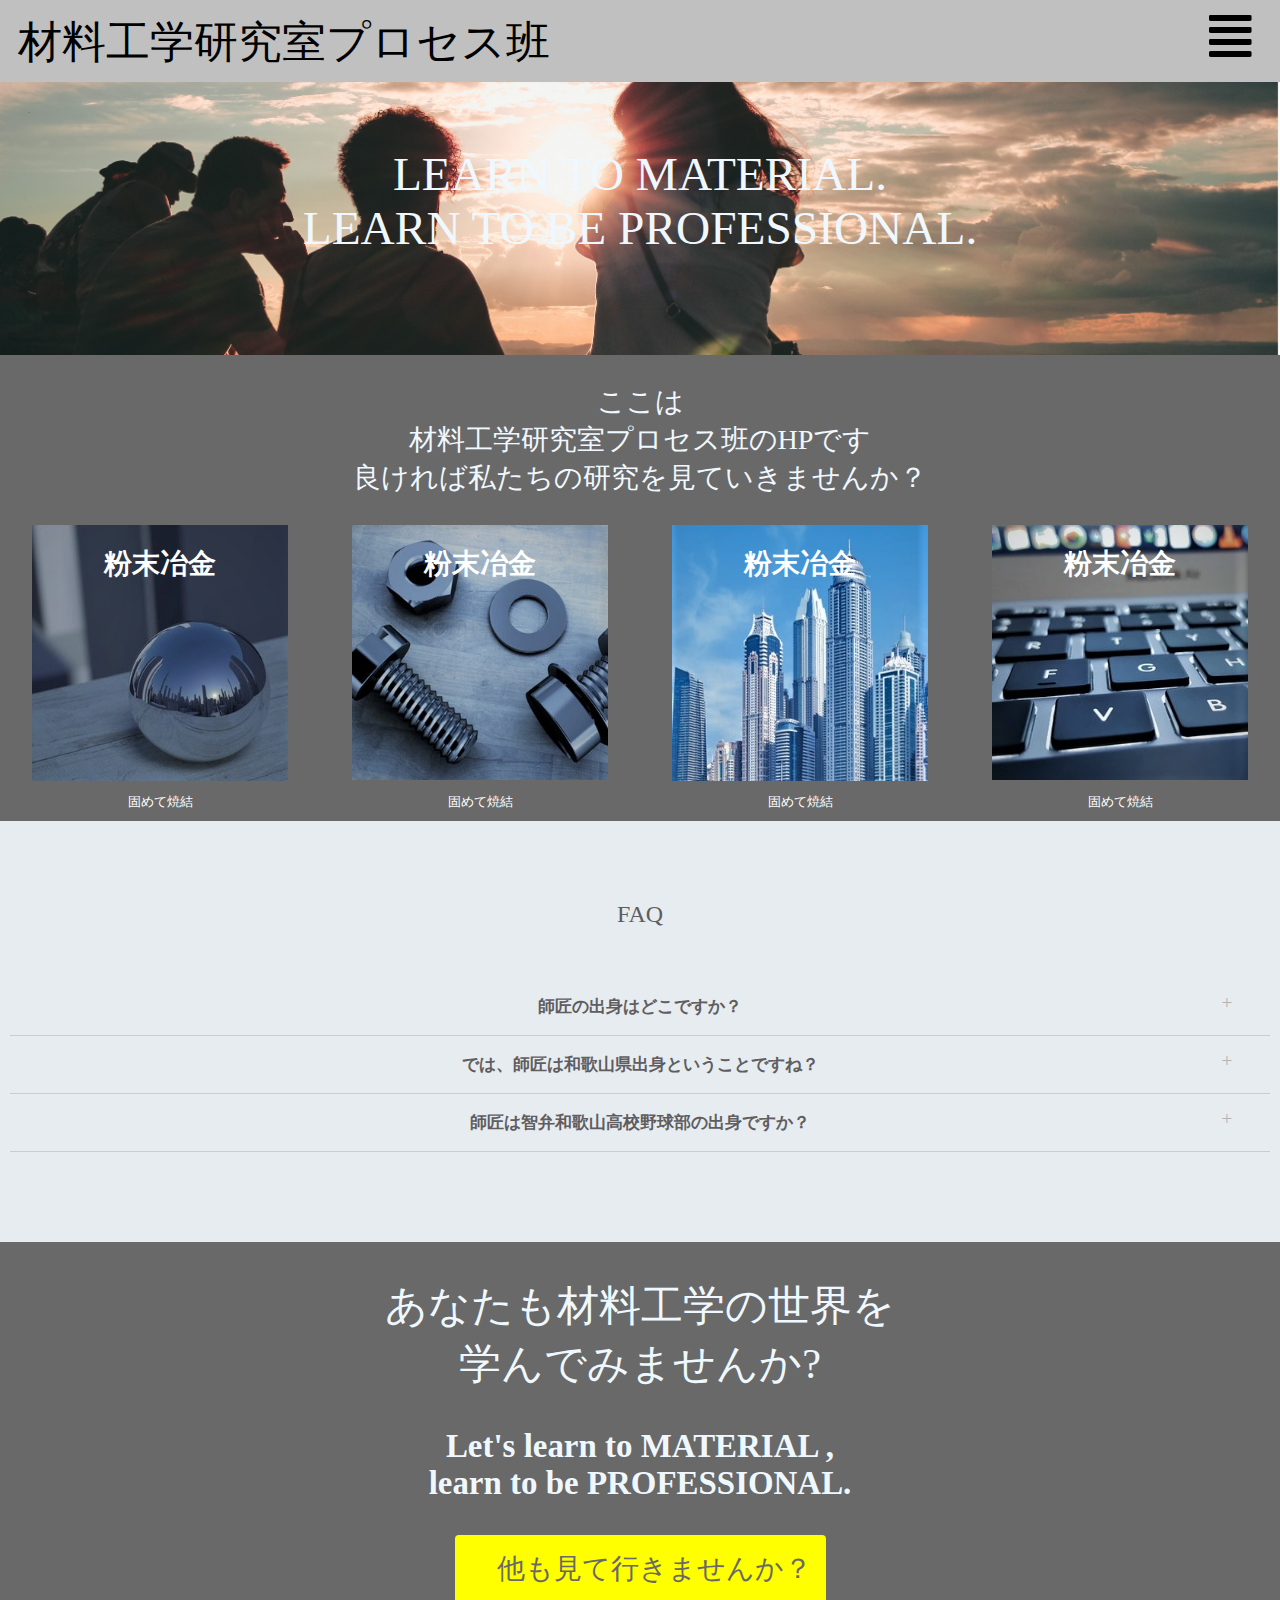
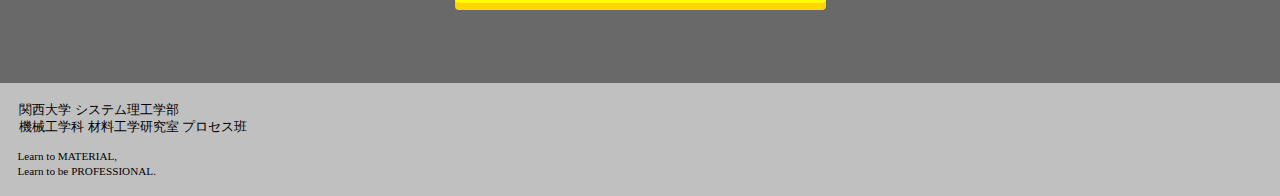
<file: index.html>
<!DOCTYPE html>
<html>
  <head>
    <!--初期設定-->  
    <meta charset="utf-8">
    <meta name="viewport" content="width=device-width, initial-scale=1.0">
    <title>材料工学研究室プロセス班</title> 
    <link rel="stylesheet" type="text/css" href="CSS/stylesheet1.css">
    <script src="https://ajax.googleapis.com/ajax/libs/jquery/2.1.4/jquery.min.js"></script><!--js条件-->
    <link href="https://use.fontawesome.com/releases/v5.0.10/css/all.css" rel="stylesheet">
    <link href="https://fonts.googleapis.com/css?family=Passion+One" rel="stylesheet">
  </head>
  
<body>
  <!--ヘッダー-->
  <header>
    <div class="header">
      <!--左-->
      <div>
        <a class="header-left-name-logo">材料工学研究室プロセス班</a>
      </div>
      <!--右-->
      <div class="header-menu"><i class="fas fa-align-justify"></i></div>
    </div>
  </header>
<!--floatの割り込み解除-->
<div class="clear"></div>
  <!--メニュー--> 
<div class="menu" id="menu-modal">
    <div class="menu-lists">
        <div class="m-menu-title">Menu</div>
            <div class="menu-list">
                <p><a href="index.html" class="link">TOP</a></p>
                <p><a href="HTML/member.html" class="link">Member</a></p>
                <p><a href="HTML/achivement.html" class="link">Achivement</a></p>
                <p><a href="HTML/news.html" class="link">News</a></p>
                <p><a href="HTML/contact.html" class="link">Contact us</a></p>
                <p><a href="HTML/access.html" class="link">Access</a></p>
            </div>
        <div class="close-menu"><i class="fa fa-times"></i></div>
    </div>
</div>
        
<!--メンバー見出し----------------------------------------------------------------->
  <div class="i-headline">   
      <p>LEARN TO MATERIAL.<br>LEARN TO BE PROFESSIONAL.</p>
  </div>
  <div class="i-heading-comment">
      <p>ここは<br>材料工学研究室プロセス班のHPです<br>良ければ私たちの研究を見ていきませんか？</p>
  </div>
 <!-- ---------------------------------------------------------------------- -->   

    <div class="lessons clearfix">
        <!--内容1-->
        <div class="lesson lesson-hover">
          <div class="lesson-icon">
            <p>粉末冶金</p>
            <img src="img/metal.jpg" class="index-image">
          </div>
          <p class="text-contents">固めて焼結</p>
        </div>
        <!--内容2-->
        <div class="lesson lesson-hover">
          <div class="lesson-icon">
            <p>粉末冶金</p>
            <img src="img/metal2.jpeg" class="index-image">
          </div>
          <p class="text-contents">固めて焼結</p>
        </div>
        <!--内容3-->
        <div class="lesson lesson-hover">
          <div class="lesson-icon">
            <p>粉末冶金</p>
            <img src="img/metal3.jpeg" class="index-image">
          </div>
          <p class="text-contents">固めて焼結</p>
        </div>
        <!--内容4-->
        <div class="lesson lesson-hover">
          <div class="lesson-icon">            
            <p>粉末冶金</p>
            <img src="img/metal4.jpeg" class="index-image">
          </div>
          <p class="text-contents">固めて焼結</p>
        </div>
      </div>  

   <div class="clear"></div> 
  <!--FAQ------------------------------------------------------------------------->  
  <div class="faq-wrapper">
    <div class="container-faq">
      <div class="heading-faq">
        <h2>FAQ</h2>
      </div>
      <div class="faq">
        <ul id="faq-list">
          <li class="faq-list-item">
            <h3 class="question">師匠の出身はどこですか？</h3>
            <span>+</span>
            <div class="answer">
              <p>わかりません。ただ、県庁所在地は和歌山市です。</p>
            </div>
          </li>
          <li class="faq-list-item">
            <h3 class="question">では、師匠は和歌山県出身ということですね？</h3>
            <span>+</span>
            <div class="answer">
              <p>すみません、その問いには答えることができません。</p>
            </div>
          </li>
          <li class="faq-list-item">
            <h3 class="question">師匠は智弁和歌山高校野球部の出身ですか？</h3>
            <span>+</span>
            <div class="answer">
              <p>和歌山県立向陽高等学校バトン部です。</p>
            </div>
          </li>
        </ul>
      </div>
    </div>
  </div>
 
<!--リンク集------------------------------------------------------------------------>  
<div class="message-wrapper">
    <div class="container-message">
      <div class="heading-message" id="link-font">
        <h2>あなたも材料工学の世界を<br>学んでみませんか?</h2>
        <h3 id="tagline">Let's learn to MATERIAL ,<br> learn to be PROFESSIONAL.</h3>
      </div>
      <div class="member-btn member-message signup-show" >　他も見て行きませんか？　</div>
    </div>
</div>

<!--フッター----------------------------------------------------------------------------->    
<footer id="footer">
    <div class="footer">
      <p class="footer-name-logo">　関西大学 システム理工学部<br>　機械工学科 材料工学研究室 プロセス班</p>
      <p class="footer-message">　Learn to MATERIAL,<br>　Learn to be PROFESSIONAL.</p>
    </div>
</footer>

<!--その他---------------------------------------------------------------------------------->
    <script src="JS/modal.js"></script>
    </body>
</html>
</file>
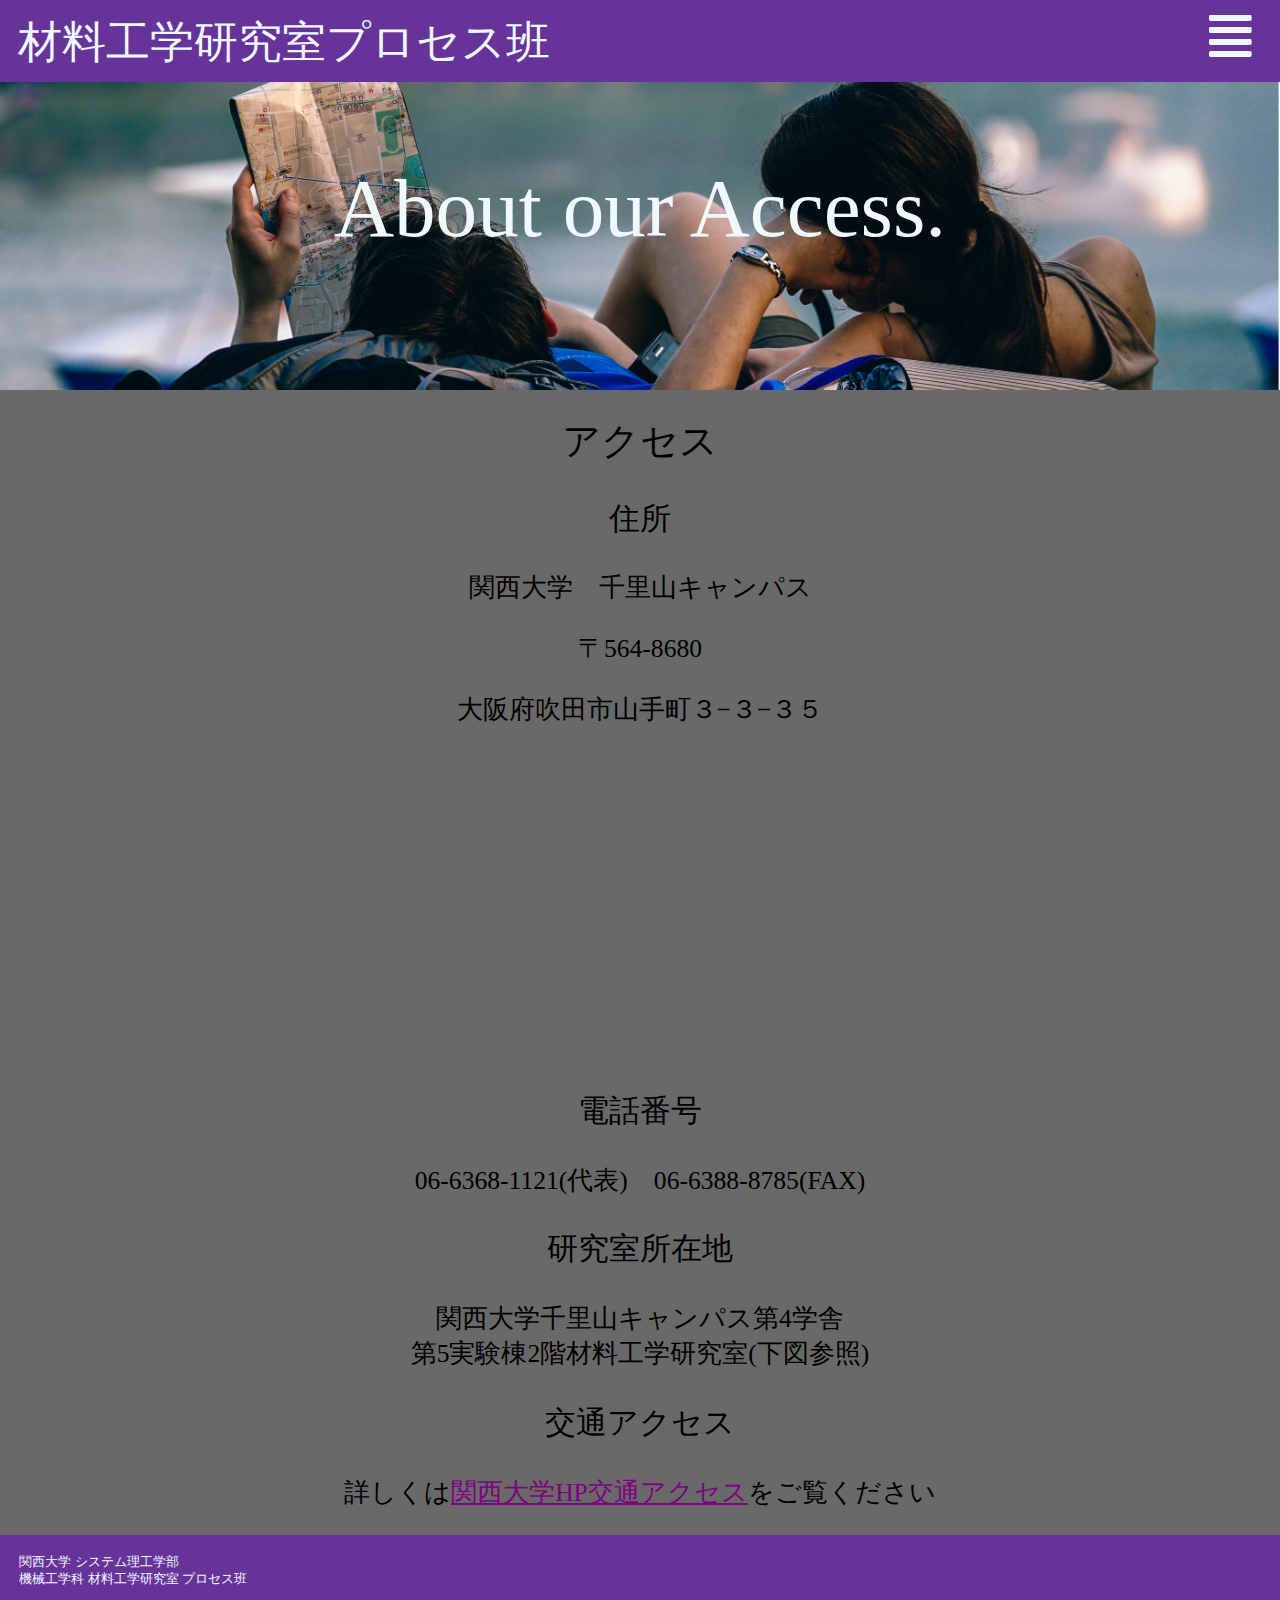
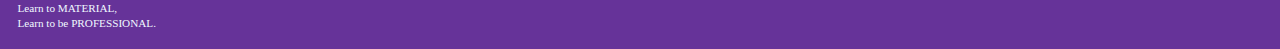
<file: HTML/access.html>
<!DOCTYPE html>
<html>
  <head>
    <!--初期設定-->  
    <meta charset="utf-8">
    <meta name="viewport" content="width=device-width, initial-scale=1.0">
    <title>材料工学研究室プロセス班</title>
    <link rel="stylesheet" type="text/css" href="../CSS/access.css">
    <link href="https://use.fontawesome.com/releases/v5.0.10/css/all.css" rel="stylesheet">
    <link href="https://fonts.googleapis.com/css?family=Passion+One" rel="stylesheet">
    <script src="https://ajax.googleapis.com/ajax/libs/jquery/2.1.4/jquery.min.js"></script>
  </head>
  
<body>
  <!--ヘッダー-->
  <header>
    <div class="header">
      <!--左-->
      <div>
        <a class="header-left-name-logo">材料工学研究室プロセス班</a>
      </div>
      <!--右-->
      <div class="header-menu"><i class="fas fa-align-justify"></i></div>
    </div>
  </header>
<!--floatの割り込み解除-->
<div class="clear"></div>
  <!--メニュー--> 
<div class="menu" id="menu-modal">
    <div class="menu-lists">
        <div class="a-menu-title">Menu</div>
            <div class="menu-list">
                <p><a href="../index.html" class="link">TOP</a></p>
                <p><a href="member.html" class="link">Member</a></p>
                <p><a href="achivement.html" class="link">Achivement</a></p>
                <p><a href="news.html" class="link">News</a></p>
                <p><a href="contact.html" class="link">Contact us</a></p>
                <p><a href="access.html" class="link">Access</a></p>
            </div>
        <div class="close-menu"><i class="fa fa-times"></i></div>
    </div>
</div>
<!--アクセス見出し-->
  <div class="a-headline">   
      <p>About our Access.</p>
  </div>
<!--アクセス中身-->
<div class="a-container">
    <div class="a-title">アクセス</div>
    <div class="a-container-about">
        <p class="a-sub-title">住所</p>
        <p>関西大学　千里山キャンパス</p>
        <p>〒564-8680 </p>
        <p>大阪府吹田市山手町３−３−３５</p>
        <iframe class="a-map" src="https://www.google.com/maps/embed?pb=!1m18!1m12!1m3!1d819.3293133778888!2d135.51203852914338!3d34.77278779877603!2m3!1f0!2f0!3f0!3m2!1i1024!2i768!4f13.1!3m3!1m2!1s0x6000e58018645ee9%3A0x8c10cce228a86c3d!2z5p2Q5paZ5bel5a2m56CU56m25a6k!5e0!3m2!1sja!2sjp!4v1526183528237" width="400" height="300" frameborder="0" style="border:0" allowfullscreen></iframe>
        <p class="a-sub-title">電話番号</p>
        <p>06-6368-1121(代表)　06-6388-8785(FAX)</p>
        <p class="a-sub-title">研究室所在地</p>
        <p>関西大学千里山キャンパス第4学舎<br>第5実験棟2階材料工学研究室(下図参照)</p>
        <p class="a-sub-title">交通アクセス</p>
        <p>詳しくは<a href="http://www.kansai-u.ac.jp/global/guide/access.html">関西大学HP交通アクセス</a>をご覧ください</p>
    </div>
</div>
<!--フッター-->    
<footer id="footer">
    <div class="footer">
      <p class="footer-name-logo">　関西大学 システム理工学部<br>　機械工学科 材料工学研究室 プロセス班</p>
      <p class="footer-message">　Learn to MATERIAL,<br>　Learn to be PROFESSIONAL.</p>
    </div>
</footer>

<!--その他-->
    <script src="../JS/modal.js"></script>
    </body>
</html>
</file>
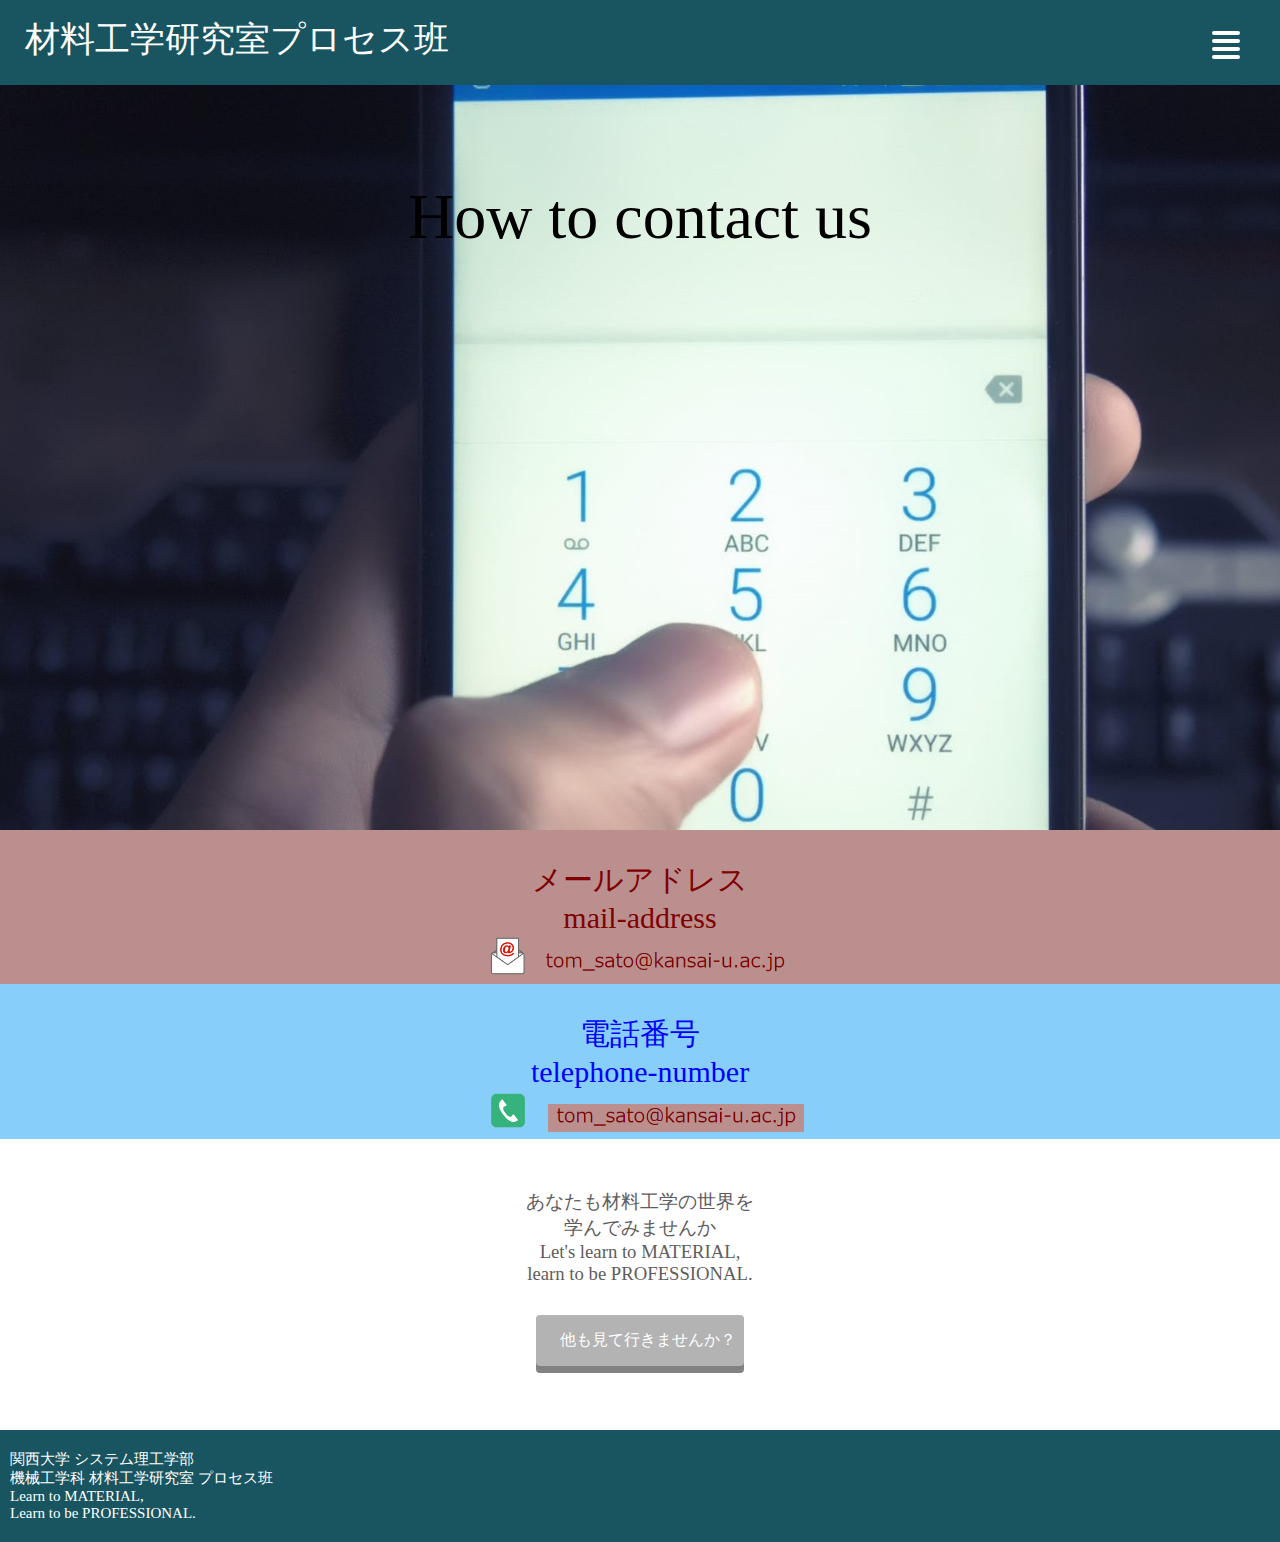
<file: HTML/contact.html>
<!DOCTYPE html>
<!--ヘッド-->
<html>
    <head>
        <link rel="stylesheet" type="text/css" href="../CSS/contact.css">
            <title>材料工学研究室プロセス班</title>
    </head>
    
<!--ボディ-->    
    <body>
        <!--ヘッダ-->
        <header class="ovi">
            <div class="container-header">
            <!--左-->
            <div class="header-left">
                <a class="name-logo">材料工学研究室プロセス班</a>
            </div>
            <!--右-->
            <div class="header-right">
                <div class="login" id="login-show"><i class="fas fa-align-justify fa2x"></i>
                    <div class="humberger">
                        <div></div>
                        <div></div>
                        <div></div>
                        <div></div>
                    </div>
                </div>
            </div>
            </div>
        </header>
        
        <!--上メニュー-->
        <div class="login-modal-wrapper" id="login-modal">
            <div class="modal">
                <div class="close-modal">
                    <i class="fa fa-2x fa-times"></i>
                </div>
                <div id="login-form">
                    <h2 class="category2">・Category</h2>
          
                <ul class="category-font">
                    <li><a href="index.html">TOP</a></li>
                    <li><a href="HTML/member.html">Member</a></li>
                    <li>Achivement</li>
                    <li>News</li>
                    <li><a href="HTML/contact.html">Contact us</a></li>
                    <li>Access</li>
                </ul>  
                </div>
            </div>
        </div>
        
        <!--トップ画-->
        <div class="top-wrapper">
            <div class="How_head">How to contact us</div>
        </div>
        
        <!--アドレス-->
        <div class="address">   
            <div class="contact_address">メールアドレス<br>mail-address<br>
                <img src="../img/mail.png" class="mail">
                <img src="../img/address.PNG" class="ad">
            </div>
            
        </div>
        
        <!--電話-->
        <div class="number">
            <div class="contact_number">電話番号<br>telephone-number<br>
                <img src="../img/tell.png" class="tell">
                <img src="../img/address.PNG" class="numb">
            </div>
        </div>

        <!--リンク集-->
        <div class="link-comment">
            <div class="comment">あなたも材料工学の世界を<br>学んでみませんか<br>Let's learn to MATERIAL,<br>learn to be PROFESSIONAL.
            </div>
            <div class="btn message signup-show">　他も見て行きませんか？　</div>
        </div>
        
        <!--下メニュー-->
        <div class="signup-modal-wrapper" id="signup-modal">
            <div class="modal">
                <div class="close-modal">
                    <i class="fa fa-2x fa-times"></i>
                </div>
                <div id="signup-form">
                    <h2 class="category1">・Category</h2>
                    <ul>
                        <li><a href="../index.html">トップ</a></li>
                        <li><a href="member.html">メンバー </a></li>
                        <li>研究実績 </li>
                        <li>ニュース </li>
                        <li><a href="contact.html">Contact us</a></li>
                        <li>アクセス </li>
                    </ul>         
                </div>
            </div>
        </div>
        
    <!--フッター-->
    <footer>
        <div class="footer">関西大学 システム理工学部<br>機械工学科 材料工学研究室 プロセス班</div>
        <div class="footer_e">Learn to MATERIAL,<br>Learn to be PROFESSIONAL.</div>
    </footer>
</html>
</file>
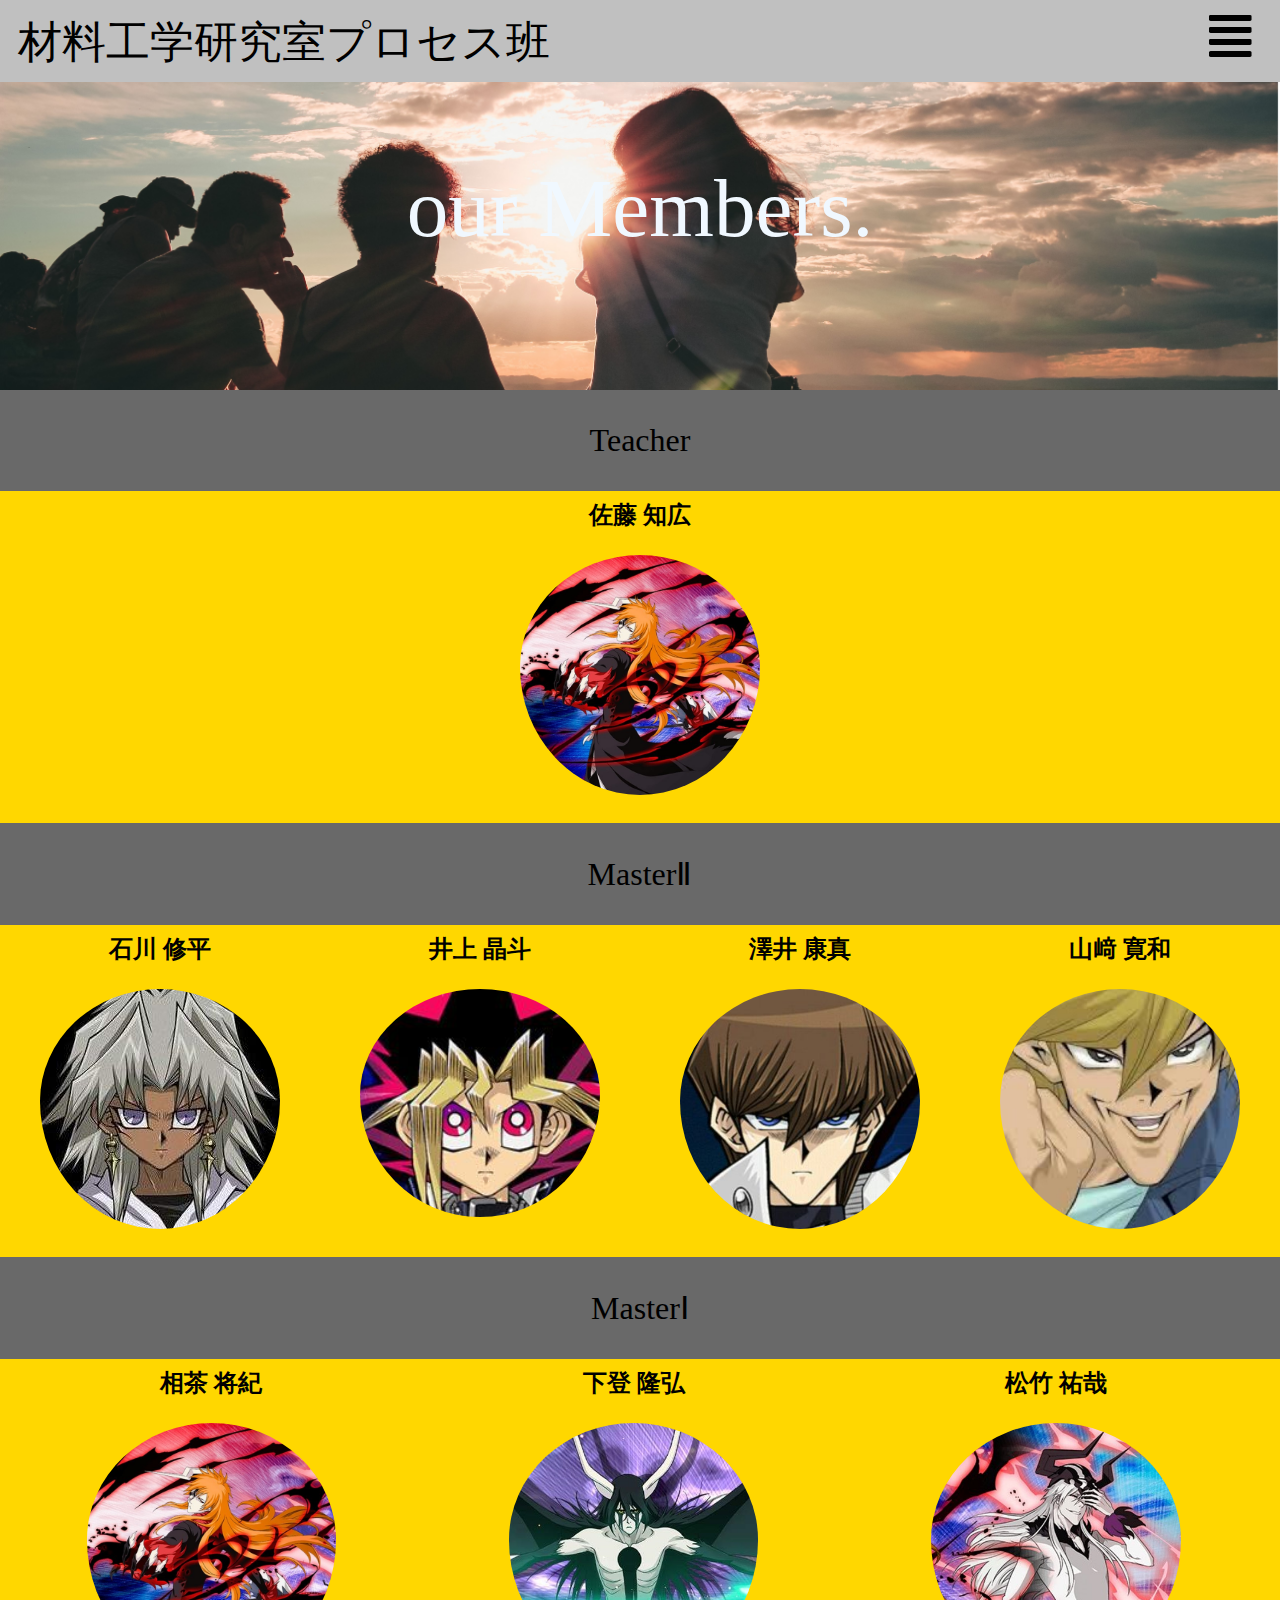
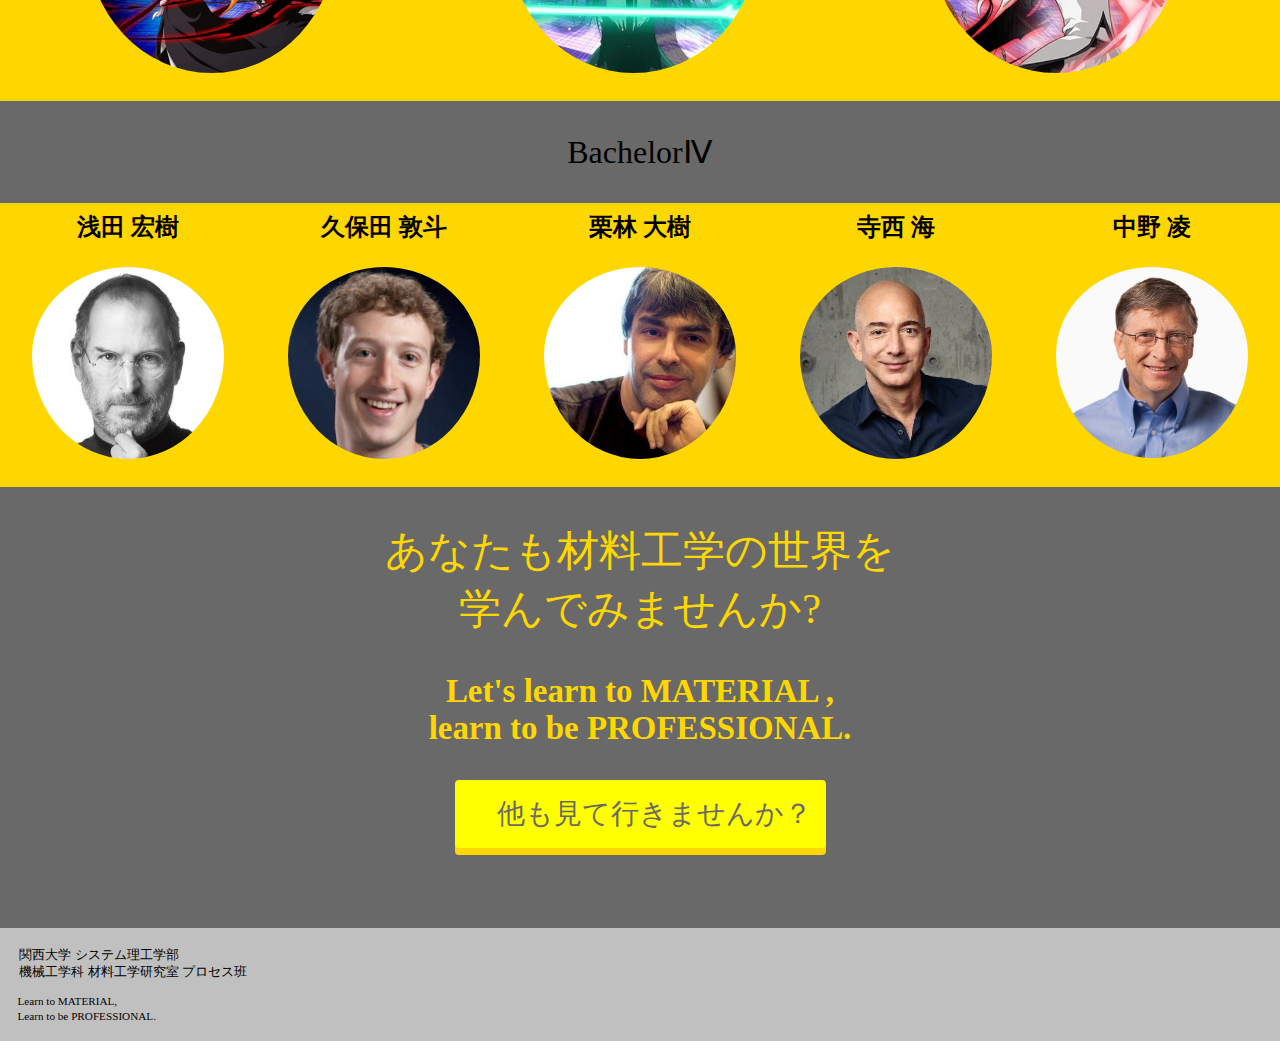
<file: HTML/member.html>
<!DOCTYPE html>
<html>
  <head>
    <!--初期設定-->  
    <meta charset="utf-8">
    <meta name="viewport" content="width=device-width, initial-scale=1.0">
    <title>材料工学研究室プロセス班</title> 
    <link rel="stylesheet" type="text/css" href="../CSS/member1.css">
    <script src="https://ajax.googleapis.com/ajax/libs/jquery/2.1.4/jquery.min.js"></script><!--js条件-->
    <link href="https://use.fontawesome.com/releases/v5.0.10/css/all.css" rel="stylesheet">
    <link href="https://fonts.googleapis.com/css?family=Passion+One" rel="stylesheet">
  </head>
  
<body>
  <!--ヘッダー-->
  <header>
    <div class="header">
      <!--左-->
      <div>
        <a class="header-left-name-logo">材料工学研究室プロセス班</a>
      </div>
      <!--右-->
      <div class="header-menu"><i class="fas fa-align-justify"></i></div>
    </div>
  </header>
<!--floatの割り込み解除-->
<div class="clear"></div>
  <!--メニュー--> 
<div class="menu" id="menu-modal">
    <div class="menu-lists">
        <div class="m-menu-title">Menu</div>
            <div class="menu-list">
                <p><a href="../index.html" class="link">TOP</a></p>
                <p><a href="member.html" class="link">Member</a></p>
                <p><a href="achivement.html" class="link">Achivement</a></p>
                <p><a href="news.html" class="link">News</a></p>
                <p><a href="contact.html" class="link">Contact us</a></p>
                <p><a href="access.html" class="link">Access</a></p>
            </div>
        <div class="close-menu"><i class="fa fa-times"></i></div>
    </div>
</div>
        
<!--メンバー見出し-->
  <div class="m-headline">   
      <p>our Members.</p>
  </div>
 <!-- ---------------------------------------------------------------------- -->   
<!--teacher----------------------------------------------------------------------------->
<p class="title-m2">Teacher</p>    
<div class="member-wrapper">
    <div class="container grade-m1">  
      <div class="members clearfix">
          
        <!--M1 1人目-->  
        <div class="teacher member-hover">
          <div class="member-icon">
            <p>佐藤 知広</p>
            <img src="../img/2ichigo.PNG" class="member-photo-teacher">
          </div>
          <p class="member-comment">俺は<br>俺の魂に誓ったんだ！</p>
        </div>

      </div>  
    </div>
</div>
<!--M2の紹介----------------------------------------------------------------------->
<p class="title-m2">MasterⅡ</p>    
<div class="member-wrapper">
    <div class="container grade-m2">  
      <div class="members clearfix">
        <!--M2 1人目--> 
        <div class="member-m2 member-hover">
          <div class="member-icon">
            <p>石川 修平</p>
            <img src="../img/omotemariku.jpg" class="member-photo">
          </div>
          <p class="member-comment">灼熱の翼で死の抱擁を受けな！</p>
        </div>
        <!--M2 2人目--> 
        <div class="member-m2 member-hover">
          <div class="member-icon">
            <p>井上 晶斗</p>
            <img src="../img/omoteyugi.jpg" class="member-photo">
          </div>
          <p class="member-comment">お前弱いだろ</p>
        </div>
        <!--M2 3人目-->   
        <div class="member-m2 member-hover">
          <div class="member-icon">
            <p>澤井 康真</p>
            <img src="../img/kaiba.jpg" class="member-photo">
          </div>
          <p class="member-comment">粉砕!玉砕!大喝采!!</p>
        </div>
        <!--M2 4人目-->   
        <div class="member-m2 member-hover">
          <div class="member-icon">
            <p>山﨑 寛和</p>
            <img src="../img/jono.jpeg" class="member-photo">
          </div>
          <p class="member-comment">お、俺の扱いェ...</p>
        </div>
          
      </div>      
    </div>
</div>

<!--M1の紹介--------------------------------------------------------------------------->  
<p class="title-m2">MasterⅠ</p>    
<div class="member-wrapper">
    <div class="container grade-m1">  
      <div class="members clearfix">
        <!--M1 1人目-->  
        <div class="member-m1 member-hover">
          <div class="member-icon">
            <p>相茶 将紀</p>
            <img src="../img/2ichigo.PNG" class="member-photo-m1">
          </div>
          <p class="member-comment">俺は<br>俺の魂に誓ったんだ！</p>
        </div>
        <!--M1 2人目-->  
        <div class="member-m1 member-hover">
          <div class="member-icon">
            <p>下登 隆弘</p>
            <img src="../img/ul.jpg" class="member-photo-m1">
          </div>
          <p class="member-comment">この掌にあるものが<br>心か</p>
        </div>
        <!--M1 3人目-->   
        <div class="member-m1 member-hover">
          <div class="member-icon">
            <p>松竹 祐哉</p>
            <img src="../img/2wichigo.PNG" class="member-photo-m1">
          </div>
          <p class="member-comment">信じろ<br>お前は一人で戦ってはいない</p>
        </div>
          
      </div>  
    </div>
</div>
    
<!--B4の紹介---------------------------------------------------------------------------->
    <p class="title-m2">BachelorⅣ</p>  
    <div class="member-wrapper">
        <div class="container grade4">  
          <div class="members clearfix">
            <!--B4 1人目-->    
            <div class="memberb4 member-hover">
              <div class="member-icon">
                <p>浅田 宏樹</p>
                <img src="../img/jobs1.jpg" class="member-photo">
              </div>
              <p class="member-comment">Stay hungry<br>Stay foolish</p>
            </div>
            <!--B4 2人目-->
            <div class="memberb4 member-hover">
              <div class="member-icon">
                <p>久保田 敦斗</p>
                <img src="../img/zaq1.jpg" class="member-photo">
              </div>
              <p class="member-comment">完璧を目指すより<br>まず終わらせろ</p>
            </div>
            <!--B4 3人目-->  
            <div class="memberb4 member-hover">
              <div class="member-icon">
                <p>栗林 大樹</p>
                <img src="../img/rally1.jpg" class="member-photo">
              </div>
              <p class="member-comment">失敗しても構わないが、<br>失敗するなら早くしろ</p>
            </div>
            <!--B4 4人目-->  
            <div class="memberb4 member-hover">
              <div class="member-icon">
                <p>寺西 海</p>
                <img src="../img/jeff1.jpg" class="member-photo">
              </div>
              <p class="member-comment">過去の選択の結果が<br>今の私たちを作っている</p>
            </div>
            <!--B4 5人目-->
            <div class="memberb4 member-hover">
              <div class="member-icon">
                <p>中野 凌</p>
                <img src="../img/Bill1.jpg" class="member-photo">
              </div>
              <p class="member-comment">努力は当たり前<br>とにかく結果がすべて</p>
            </div>

          </div>  
        </div>
    </div>
    
<!--リンク集-->  
<div class="message-wrapper">
    <div class="container-message">
      <div class="heading-message" id="link-font">
        <h2>あなたも材料工学の世界を<br>学んでみませんか?</h2>
        <h3 id="tagline">Let's learn to MATERIAL ,<br> learn to be PROFESSIONAL.</h3>
      </div>
      <div class="member-btn member-message signup-show" >　他も見て行きませんか？　</div>
    </div>
</div>

<!--フッター-->    
<footer id="footer">
    <div class="footer">
      <p class="footer-name-logo">　関西大学 システム理工学部<br>　機械工学科 材料工学研究室 プロセス班</p>
      <p class="footer-message">　Learn to MATERIAL,<br>　Learn to be PROFESSIONAL.</p>
    </div>
</footer>

<!--その他-->
    <script src="../JS/modal.js"></script>
    </body>
</html>
</file>
<file: CSS/stylesheet1.css>
html,body{margin:0;padding:0;}
/*全体*/
body{
    background:dimgray;
}
/*header*/
header{
    overflow: hidden;/*floatによる親の収縮の解除*/
    background: silver;
    position: fixed; /* ヘッダーを固定*/
    top: 0; /* 固定する位置 */
    left: 0; /* 固定する位置 */
    right: 0;  /* 固定する位置 */
    z-index:10;/*最前面*/
}
.header-left-name-logo{
    float: left;
    font-size:3.4vmax;
    padding:1vmax 0 0.8vmax 1.4vmax;
    color: black;
}
.header-menu{
    float:right;
    font-size:3.8vmax;
    padding:0.8vmax 2.2vmax 0 0;
    cursor: pointer;
    display: block;
}
.clear {
    clear:both;　/*floatの解除*/
}
/*メニューモーダル*/
.menu{
    display: none;
    position: fixed;
    width: 28vmax;
    height: auto;
    border: 0.3rem solid aliceblue;
    background-color: #D7DF01;
    z-index: 100;  
    top:5%;/*座標調整*/
    left: 50%;/*座標調整*/
    transform: translate(-50%,0);/*座標調整*/
    padding-top: 2vmax;   
}
.close-menu{
    padding-bottom: 1rem;
    border-top:solid 0.3rem aliceblue;
    font-size:150%;
    padding-top:1rem;
    display:block;
    color:aliceblue;
}
.link{
    display:block;
    font-family: 'Passion One', cursive;
    font-size:150%;
    color:aliceblue
}
.menu-lists{
    text-align: center;
}
.menu-list p{
    border-top:solid 0.3rem aliceblue;
    padding-top:1rem;
}
.menu-list {
    display:block;
}
.menu-list a{
    text-decoration:none;
}
.m-menu-title{
    font-size:180%;
    font-family: 'Passion One', cursive;
    color:aliceblue;
}
/*見出し*/
.i-headline{
    margin-top:-1vmax;
    height:25vmax;
    background-image:url(../img/m_heading.jpg);
    background-size:cover;/*比を保つ*/
}
.i-headline p{
    text-align: center;
    color:aliceblue;
    font-size:3.7vmax;
    position: relative;
    top:35%;
}
.i-heading-comment p{
    text-align: center;
    color:aliceblue;
    font-size:2.2vmax;
    position: relative;
    top:35%;
}
/*中身------------------------------------------------------------------------------*/
/*内容*/
.container {
  width: 1oo%;
  padding: 0 15px;
  margin: 0 auto;
}
.lesson-wrapper {
  height: 100%;
  padding-bottom: 80px;
  background-color: #F0F1F2;
  text-align: center;
  margin-bottom: 100px;
}
.heading {
  padding-top: 60px;
  padding-bottom: 30px;
  color: #5f5d60;
}
.heading h2 {
  font-weight: normal;
}
.lesson {
  float: left;
  width: 25%;
}
.lesson-icon {
  position: relative;
  width: 100%;
  margin: 0 auto;
}
.lesson-icon p {
  position: absolute;
  width: 100%;
  margin-top:20px;
  font-family:'Yu Gothic';
  font-size:2.2vmax;
  font-weight:bolder;
  color: white;
  text-align: center;
  background:center;
}
.index-image{
  margin:0 10% 0 10%;
  width:80%;
  height:80%;
}
.text-contents {
  margin: 3% auto;
  width: 80%;
  font-size: 1vmax;
  color: white;
  text-align: center;
}
/*faq---------------------------------------------------------------------------------------*/
.heading-faq {
  padding-top: 60px;
  padding-bottom: 30px;
  color: #5f5d60;
}
.heading-faq h2 {
  font-weight: normal;
}
.answer {
  font-size: 12px;
  display: none;
  padding: 5px 0px;
  margin-bottom: 15px;
}
.faq-wrapper {
  background-color: #e6ecf0;
  text-align: center;
  padding-bottom: 80px;
  color: #5f5d60;
}
#faq-list {
  width: 100%;
  margin: 0 auto;
  padding: 0;
  list-style: none;
}
.faq-list-item {
  margin:10px;
  border-bottom:1px solid #ccc;
  position:relative;
  cursor:pointer;
  text-align: center;
}
.faq-list-item h3 {
  font-size: 17px;
  text-align: center;
}
.faq-list-item span {
  position:absolute;
  top:-3px;
  right:3%;
  color: #B3B3B3;
  font-size:120%;
}
.answer {
  font-size: 17px;
  display: none;
  padding: 5px 0px;
  margin-bottom: 15px;
}
/*リンク------------------------------------------------------------------------------------*/
.member-btn {
  padding: 8px 24px;
  color: black;
  display: inline-block;
  border-radius: 4px;
  cursor: pointer;
  color:dimgray;
  font-size:2.2vmax;
}
#link-font{
  color:aliceblue;
  font-size:2.2vmax;
}
/*メッセージ全体*/
.container-message {
  width: 1oo%;
  padding: 0 15px;
  margin: 0 auto;
}

.heading-message h2 {
  font-weight: normal;
}
/*メッセージ区間全体*/
.message-wrapper {
  padding-bottom: 80px;
  text-align: center;
}
/*ボタン*/
.member-message {
  padding: 15px 0;
  background-color: yellow;
  cursor: pointer;
  box-shadow: 0px 7px gold;
}
.member-message:active {
  position: relative;
  top: 7px;
  box-shadow: none;
}

/*footer--------------------------------------------------*/
.footer-name-logo{
    font-size:80%;
} 
.footer-message{
    font-size: 70%;
}
footer{
    background:silver;
    width:100%;
    height: 100%;
}
.footer{
    padding:0.5vmax;
}
/*レスポンシブ------------------------------------------------------*/
@media all and (max-width: 1000px) {
/*見出し*/
    .i-headline p{
        font-size: 3.2vmax;
        
    }
/*内容*/
    .lesson{
        width:100%;
    }
    .index-image{
      margin:0 20% 0 20%;
      width:60%;
      height:60%;
    }

    .text-contents{
        font-size: 2vmax;
        margin-top:0;
        text-align: center;
        margin-bottom:2rem;
    }
    .lesson-icon p {
        font-size:3.5vmax;
        margin-top:10px;
    }
    .lesson {
      float: none;
    }
/*faq-------*/
    .faq-list-item h3 {
      font-size: 1.7vmax;
      text-align: center;
    }
    .answer {
      font-size: 1.7vmax;
    }
    .faq-list-item span {
      font-size:3vmax;
    }
/*btn*/
    .member-btn {
      font-size:2.3vmax;
    }
    #link-font{
      color:aliceblue;
      font-size:1.8vmax;
    }
}    
/*共通body-----------------------------------------------------------*/
  body{
    overflow: scroll;
  }


@media all and (min-width: 1000px) {
  padding:15px 15px ;
}
</file>
<file: CSS/access.css>
/*隙間回避*/
html,body{margin:0;padding:0;}
/*全体*/
body{
    background:dimgray;
}
/*header*/
header{
    overflow: hidden;/*floatによる親の収縮の解除*/
    background: rebeccapurple;
    position: fixed; /* ヘッダーを固定*/
    top: 0; /* 固定する位置 */
    left: 0; /* 固定する位置 */
    right: 0;  /* 固定する位置 */
    z-index:10;/*最前面*/
}
.header-left-name-logo{
    float: left;
    font-size:3.4vmax;
    padding:1vmax 0 0.8vmax 1.4vmax;
    color: aliceblue;
}
.header-menu{
    float:right;
    font-size:3.8vmax;
    padding:0.8vmax 2.2vmax 0 0;
    cursor: pointer;
    display: block;
    color:aliceblue;
}
.clear {
    clear:both;　/*floatの解除*/
}
/*メニューモーダル*/
.menu{
    display: none;
    position: fixed;
    width: 28vmax;
    height: auto;
    border: 0.3rem solid purple;
    background-color: whitesmoke;
    z-index: 100;  
    top:5%;/*座標調整*/
    left: 50%;/*座標調整*/
    transform: translate(-50%,0);/*座標調整*/
    padding-top: 2vmax;   
}
.close-menu{
    padding-bottom: 1rem;
    border-top:solid 0.3rem purple;
    font-size:150%;
    padding-top:1rem;
    display:block;
    color:purple;
}
.link{
    display:block;
    font-family: 'Passion One', cursive;
    font-size:150%;
    color:purple;
}
.menu-lists{
    text-align: center;
}
.menu-list p{
    border-top:solid 0.3rem purple;
    padding-top:1rem;
}
.menu-list {
    display:block;
}
.menu-list a{
    text-decoration:none;
}
.a-menu-title{
    font-size:180%;
    font-family: 'Passion One', cursive;
    color:purple;
}
/*見出し*/
.a-headline{
    margin-top:-1vmax;
    height:25vmax;
    background-image:url(../img/a_headline.jpg);
    background-size:cover;/*比を保つ*/
}
.a-headline p{
    text-align: center;
    color:aliceblue;
    font-size:6.5vmax;
    position: relative;
    top:28%;
}
/*中身*/
.a-container{
    margin-top: 2vmax;
    text-align: center;
    font-size: 2vmax;
}
.a-title{
    font-size:3vmax;
}
.a-sub-title{
    font-size:2.4vmax;
}
.a-container-about a{
    color:purple;
}
/*footer*/
.footer-name-logo{
    font-size:80%;
} 
.footer-message{
    font-size: 70%;
}
footer{
    background:rebeccapurple;
    width:100%;
    height: 100%;
    color:aliceblue;
}
.footer{
    padding:0.5vmax;
}
</file>
<file: CSS/contact.css>
body{
    margin: 0;
}
/*見出し*/
.ovi{
    height:85px;
    width:100%;
    background-color:  rgb(24, 85, 97);
    position: fixed;
    top:0;
    z-index:10;
}
.container-header{
    height: 100%;
    padding:0 15px;
}
.header-left{
    float: left;
    padding: 1.3% 0 0 10px;
}
.name-logo{
    font-size: 220%;
    color: white;
}
.header-right{
    float: right;
    background-color:  rgb(24, 85, 97);
    transition: all 0.5s;
}
.header-right:hover {
    background-color: rgba(255,255,255,0.5);
}
.header-right .login{
    height: 67px;
    padding: 18px 25px 0 25px;
    color: white;
    cursor: pointer;
    display: block;
}
.humberger {
    position: relative;
    top: 20%;
    height: 32px;
    width: 28px;
    display: inline-block;
    box-sizing: border-box;
}
.humberger div {
    position: absolute;
    left: 0;
    height: 4px;
    width: 28px;
    background-color: white;
    border-radius: 2px;
    display: inline-block;
    box-sizing: border-box;
}
.humberger div:nth-of-type(1) {
    top: 0;
}
.humberger div:nth-of-type(2) {
    top: 8px;
}
.humberger div:nth-of-type(3) {
    top: 16px;
}
.humberger div:nth-of-type(4) {
    top: 24px;
}
/*見出し*/

/*top-wrapper*/
.How_head{
    color:black;
    font-size:400%;
    margin:0;
}
.top-wrapper{
    width: 100%;
    height: 500px;
    padding: 180px 0 150px 0;
    background-image: url(../img/calling.jpeg);
    background-size: cover;
    text-align:center;    
}
/*top-wrapper*/

/*address*/
.address{
    height: 80%;
    width: 100%;
    background-color:#BC8F8F;
}
.contact_address{
    color:#800000 ;
    font-size:30px;
    padding-top: 30px;
    text-align: center;
}
.mail{
    width:3.3%;
    
}
.ad{
    width: 20%;
}
/*address*/

/*nummber*/
.number{
    height: 100%;
    width: 100%;
    background-color:#87CEFA;
}
.contact_number{
    color: blue;
    font-size:30px;
    padding-top: 30px;
    text-align: center;
}
.tell{
    width:5%;
}
.numb{
    width: 20%;
}
/*nummber*/

/*link*/
.link-comment{
    width: 100%;
    height: 100%;
    text-align: center;

}
.comment{
    color: #5f5d60;
    font-size:1.17em;
    padding: 50px 0 30px 0;
}
.btn{
    color: white;
    border-radius: 4px;
    display: inline-block;
}
.message{
    padding: 15px 0;
    background-color: #B3B3B3;
    cursor: pointer;
    box-shadow: 0px 7px #828282;
}
/*link*/

/*menu*/
#signup-form, #login-form {
  width: 100%;
}
#signup-form h2, #login-form h2 {
  color: #5f5d60;
  letter-spacing: 1px;
  margin-bottom: 40px;
}
#signup-form input, #login-form input {
  width: 320px;
  margin-bottom: 20px;
  font-size: 12px;
  padding: 12px 12px;
  border: 1px solid #d0d5d8;
  border-radius: 5px;
}
.login-modal-wrapper, .signup-modal-wrapper {
  display: none;
  position: fixed;
  top: 0;
  right: 0;
  bottom: 0;
  left: 0;
  background-color: rgba(0, 0, 0, 0.6);
  z-index: 100;
}
.modal {
  position: absolute;
  top: 20%;
  left: 34%;
  background-color: #e6ecf0;
  padding: 20px 0 40px;
  border-radius: 10px;
  width: 450px;
  height: auto;
  text-align: center;
}
/*共通メニュー1*/
.category1{
    font-family: 'Press Start 2P', cursive;
    margin-left: -30px;
}
/*共通メニュー2*/
.category2{
    font-family: 'Fredoka One', cursive;
    font-size:200%;
    margin-left: -40px;
}
/*共通メニュー*/
.fa {
  margin-right: 5px;
}
.fa-times {
  position: absolute;
  top: 12px;
  right: 12px;
  color: rgba(128, 128, 128, 0.46);
  cursor: pointer;
}
ul {
    list-style-type: none;
    font-size:120%;
    padding-right:25px;
}
/*menu*/

/*footer*/
footer{
    margin-top: 5%;
    width: 100%;
    background-color: rgb(24, 85, 97);
    color: white;
}
.footer{
    padding: 20px 0 0 10px;
    font-size: 15px;
}
.footer_e{
    padding: 0 0 20px 10px;
    font-size: 15px;
}
</file>
<file: CSS/member1.css>
html,body{margin:0;padding:0;}
/*全体*/
body{
    background:dimgray;
}
/*header*/
header{
    overflow: hidden;/*floatによる親の収縮の解除*/
    background: silver;
    position: fixed; /* ヘッダーを固定*/
    top: 0; /* 固定する位置 */
    left: 0; /* 固定する位置 */
    right: 0;  /* 固定する位置 */
    z-index:10;/*最前面*/
}
.header-left-name-logo{
    float: left;
    font-size:3.4vmax;
    padding:1vmax 0 0.8vmax 1.4vmax;
    color: black;
}
.header-menu{
    float:right;
    font-size:3.8vmax;
    padding:0.8vmax 2.2vmax 0 0;
    cursor: pointer;
    display: block;
}
.clear {
    clear:both;　/*floatの解除*/
}
/*メニューモーダル*/
.menu{
    display: none;
    position: fixed;
    width: 28vmax;
    height: auto;
    border: 0.3rem solid aliceblue;
    background-color: #d5c71e;
    z-index: 100;  
    top:5%;/*座標調整*/
    left: 50%;/*座標調整*/
    transform: translate(-50%,0);/*座標調整*/
    padding-top: 2vmax;   
}
.close-menu{
    padding-bottom: 1rem;
    border-top:solid 0.3rem aliceblue;
    font-size:150%;
    padding-top:1rem;
    display:block;
    color:aliceblue;
}
.link{
    display:block;
    font-family: 'Passion One', cursive;
    font-size:150%;
    color:aliceblue
}
.menu-lists{
    text-align: center;
}
.menu-list p{
    border-top:solid 0.3rem aliceblue;
    padding-top:1rem;
}
.menu-list {
    display:block;
}
.menu-list a{
    text-decoration:none;
}
.m-menu-title{
    font-size:180%;
    font-family: 'Passion One', cursive;
    color:aliceblue;
}
/*見出し*/
.m-headline{
    margin-top:-1vmax;
    height:25vmax;
    background-image:url(../img/m_heading.jpg);
    background-size:cover;/*比を保つ*/
}
.m-headline p{
    text-align: center;
    color:aliceblue;
    font-size:6.5vmax;
    position: relative;
    top:28%;
}



/*メンバー紹介*/
.member-message {
  padding: 15px 0;
  background-color: yellow;
  cursor: pointer;
  box-shadow: 0px 7px gold;
}
.member-message:active {
  position: relative;
  top: 7px;
  box-shadow: none;
}
.member-btn:hover {
  opacity: 1;
}
/*学年紹介*/
.title-m2{
  text-align: center;
  font-size: 200%;
  
}
/*各紹介*/
/*m1とb4*/
.member-photo{
    padding-top:1rem;
    width:75%;
    height:75%;
    border-radius:100%;
}
.member-photo-m1{
    padding-top:1rem;
    width:59%;
    height:59%;
    border-radius:100%;
}
.member-photo-teacher{
    padding-top:1rem;
    width:75%;
    height:75%;
    border-radius:100%;
}
.member-wrapper {
  height: 100%;
  background-color: gold;
  text-align: center;
  padding-top: 3rem;
  padding-bottom:1.5rem
}
.teacher {
  text-align: center;
  width: 25%;
  margin-left:37.5%;
}
.memberb4 {
  float: left;
  width: 20%;
}
.member-m1 {
  float: left;
  width: 33%;
}
.member-m2 {
  float: left;
  width: 25%;
}
.member-icon {
  position: relative; 
  width: 100%;
  margin: 0 auto;
}
/*------------------------------------------*/
/*名前*/
.member-icon p {
  position: absolute;
  width: 100%;
  margin-top:-40px;
  font-size:1.5rem;
  font-weight:bolder;
  color: black;
}
/*コメント*/
.member-comment {
  margin: 3% auto;
  width: 80%;
  display: none;
  font-size: 1.4rem;
  color: #5f5d60;
}
.member-active {
  display: block;
}
/*floatによる範囲縮小の解除*/
.clearfix:after {
    content: "";
    display: block;
    clear: both;
}
/*リンク--------------------------------------*/
.member-btn {
  padding: 8px 24px;
  color: black;
  display: inline-block;
  border-radius: 4px;
  cursor: pointer;
  color:dimgray;
  font-size:2.2vmax;
}
#link-font{
  color:gold;
  font-size:2.2vmax;
}
/*メッセージ全体*/
.container-message {
  width: 1oo%;
  padding: 0 15px;
  margin: 0 auto;
}

.heading-message h2 {
  font-weight: normal;
}
/*メッセージ区間全体*/
.message-wrapper {
  padding-bottom: 80px;
  text-align: center;
}

/*ボタン*/
.member-message {
  padding: 15px 0;
  background-color: yellow;
  cursor: pointer;
  box-shadow: 0px 7px gold;
}
.member-message:active {
  position: relative;
  top: 7px;
  box-shadow: none;
}





/*footer--------------------------------------------------*/
.footer-name-logo{
    font-size:80%;
} 
.footer-message{
    font-size: 70%;
}
footer{
    background:silver;
    width:100%;
    height: 100%;
}
.footer{
    padding:0.5vmax;
}
/*レスポンシブ------------------------------------------------------*/
@media all and (max-width: 1000px) {
/*memberメンバー紹介*/
  .teacher {
    width: 100%;
    margin-bottom: 50px;    
    margin-left: 0;
  }
  .memberb4 {
    width: 100%;
    margin-bottom: 50px;    
  }
  .member-m1 {
    width: 100%;
    margin-bottom: 50px;    
  }
  .member-m2 {
    width: 100%;
    margin-bottom: 50px;    
  }
.member-photo{
    width:50%;
    height:50%;
    border-radius:100%;
}
.member-photo-m1{
    width:50%;
    height:50%;
    border-radius:100%;
}   
.member-photo-teacher{
    width:50%;
    height:50%;
    border-radius:100%;
}   
.member-wrapper {

  padding-bottom:0;
}

/*共通body*/
  body{
    overflow: scroll;
  }
}
@media all and (min-width: 1000px) {
  padding:15px 15px ;
}
</file>
